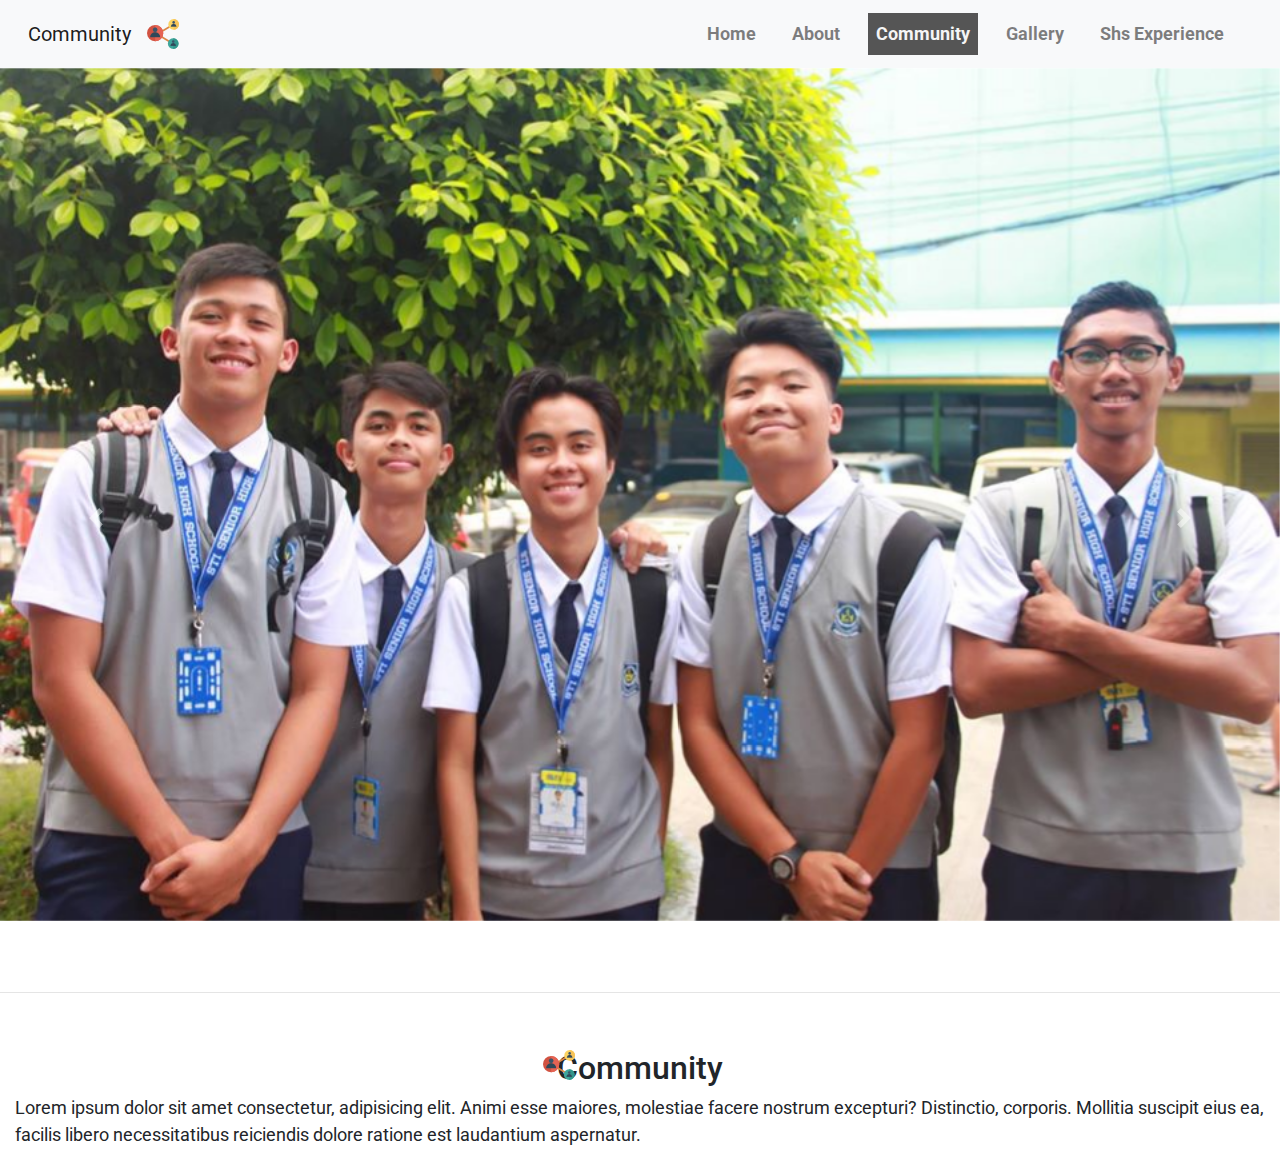
<file: community.html>
<!DOCTYPE html>
<html lang="en">
<head>
    <meta charset="UTF-8">
    <meta name="viewport" content="width=device-width, initial-scale=1.0">
    <title>Community</title>

    <!-- ======= Google Fonts ======= -->
   <link href="https://fonts.googleapis.com/css?family=Roboto&display=swap" rel="stylesheet">

      <!-- <link rel="stylesheet" href="assets/styling/bootstrap/css/bootstrap.min.css"> -->
  <link rel="stylesheet" href="https://stackpath.bootstrapcdn.com/bootstrap/4.4.1/css/bootstrap.min.css" integrity="sha384-Vkoo8x4CGsO3+Hhxv8T/Q5PaXtkKtu6ug5TOeNV6gBiFeWPGFN9MuhOf23Q9Ifjh" crossorigin="anonymous">
  <script src="https://code.jquery.com/jquery-3.4.1.slim.min.js" integrity="sha384-J6qa4849blE2+poT4WnyKhv5vZF5SrPo0iEjwBvKU7imGFAV0wwj1yYfoRSJoZ+n" crossorigin="anonymous"></script>
  <script src="https://cdn.jsdelivr.net/npm/popper.js@1.16.0/dist/umd/popper.min.js" integrity="sha384-Q6E9RHvbIyZFJoft+2mJbHaEWldlvI9IOYy5n3zV9zzTtmI3UksdQRVvoxMfooAo" crossorigin="anonymous"></script>
  <script src="https://stackpath.bootstrapcdn.com/bootstrap/4.4.1/js/bootstrap.min.js" integrity="sha384-wfSDF2E50Y2D1uUdj0O3uMBJnjuUD4Ih7YwaYd1iqfktj0Uod8GCExl3Og8ifwB6" crossorigin="anonymous"></script>
  <link rel="stylesheet" href="css/style.css">
</head>
<body>

    <header>
        <nav class="navbar navbar-expand-md navbar-light bg-light sticky-top">
            <div class="container-fluid">
                <a href="#" class="navbar-brand">Community</a>
                <img src="img/teamwork.png" class="size">
                <button class="navbar-toggler" type="button" data-toggle="collapse" data-target="#navbarResponsive">
                <span class="navbar-toggler-icon"></span>
              </button>
              <div class="collapse navbar-collapse" id="navbarResponsive">
                  <ul class="navbar-nav ml-auto">
                          <li class="nav-item">
                              <a href="index.html" class="nav-link">Home</a>
                          </li>
  
                          <li class="nav-item">
                              <a href="about.html" class="nav-link">About</a>
                          </li>
  
                          <li class="nav-item active">
                              <a href="community.html" class="nav-link">Community</a>
                          </li>
  
                          <li class="nav-item">
                              <a href="gallery.html" class="nav-link">Gallery</a>
                          </li>

                          <li class="nav-item">
                            <a href="shs.html" class="nav-link">Shs Experience</a>
                        </li>
                  </ul>
              </div>
            </div>
        </nav>
      </header>


      <div id="communityslides" class="carousel slide" data-ride="carousel">
        <ol class="carousel-indicators">
          <li data-target="#communityslides" data-slide-to="0" class="active"></li>
          <li data-target="#communityslides" data-slide-to="1"></li>
          <li data-target="#communityslides" data-slide-to="2"></li>
        </ol>
        <div class="carousel-inner">
          <div class="carousel-item active">
            <img src="img/37953402_841392259386270_9135590425812271104_o.jpg" class="d-block w-100" alt="...">
          </div>
          <div class="carousel-item">
            <img src="img/received_2362594503761415.jpeg" class="d-block w-100" alt="...">
          </div>
          <div class="carousel-item">
            <img src="img/70651445_2428598650553647_227853645754925056_n.jpg" class="d-block w-100" alt="...">
          </div>
        </div>
        <a class="carousel-control-prev" href="#communityslides" role="button" data-slide="prev">
          <span class="carousel-control-prev-icon" aria-hidden="true"></span>
          <span class="sr-only">Previous</span>
        </a>
        <a class="carousel-control-next" href="#communityslides" role="button" data-slide="next">
          <span class="carousel-control-next-icon" aria-hidden="true"></span>
          <span class="sr-only">Next</span>
        </a>
      </div>

      <hr class="my-4">

      <section class="container-fluid gallery">
        <div class="row justify-content-center">
            <div class="col-md-12">
                <img src="img/teamwork.png" class="imgteam">
                <h2 class="text-center">Community</h2>
                <p>Lorem ipsum dolor sit amet consectetur, adipisicing elit. Animi esse maiores, molestiae facere nostrum excepturi? Distinctio, corporis. Mollitia suscipit eius ea, facilis libero necessitatibus reiciendis dolore ratione est laudantium aspernatur.</p>
            </div>
        </div>
    </section>

      <script>
        $('.carousel').carousel({
            interval: 2000
        })
    </script>

</body>
</html>
</file>
<file: css/style.css>
/* @import url('https//fonts.googleapis.com/css?family=Poppins:400,500,700'); */
@import url('https://fonts.googleapis.com/css?family=Sriracha&display=swap');

html,body {
  height: 100%;
  width: 100%;
  font-family: 'Roboto', sans-serif;
}

.navbar {
  padding: .8rem;
}

.navbar-nav li {
  padding-right: 20px;
  font-weight: bolder;
}

li a:hover:not(.active) {
  background-color: #555;
  color: white !important;
}

.active a{
  background-color: #555;
  color: whitesmoke !important;
}

.nav-link {
  font-size: 1.1em !important;
}

.carousel-caption h1 {
  font-size: 500%;
  text-transform: uppercase;
  text-shadow: 1px 1px 10px #000;
}

.carousel-caption h2{
  font-size: 200%;
  font-weight: 600;
  text-shadow: 1px 1px 10px #ffffff;
  padding-bottom: 1rem;
}

.carousel-caption {
  color: black;
  display: flex;
  justify-content: center;
  align-items: center;
  flex-direction: column;
  text-align: center;
  bottom: 0;
  top: 0;
  left: 2rem;
  right: 0;
}

.carousel-inner img {
  width: 100%;
  height: 100%;
}

#slides,#communityslides {
  width: 100%;
  height: 100vh;
  overflow: hidden;
  position: relative;
}

.whereto p{
  position: relative;
  font-size: 1rem;
  top: 2rem;
}

p.lead {
  font-family: 'Sriracha', cursive;
  margin-top: 2rem;
  font-size: 1.1rem;
}

.h3 {
  text-align: center;
  padding: 2rem 0 2rem 0;
}

.shsimg {
  display: block;
  margin-left: auto;
  margin-right: auto;
}

.lightskyblue {
  background-color: #87CEFA;
}

.aliceblue{
  background-color: 	#F0F8FF;
}


.section {
  background-color: #F0FFF0;
}

.reserved {
  background-color: #778899;
}



/* .bg-light {
  background-color: transparent !important;
} */

img.size {
  height: 2rem;
  margin: 0 1.1rem 0 0;
}

/* Index */

.social a {
  font-size: 4.5em;
  padding: 3rem;
}

.fa-facebook {
  color: #3b5998;
}

.fa-twitter {
  color: #00aced;
}

.fa-instagram {
  color: #517fa4;
}

.fa-google-plus-g {
  color: #dd4b39;
}

.fa-youtube {
  color: #bb0000;
}



.fa-facebook:hover,
.fa-twitter:hover,
.fa-instagram:hover,
.fa-google-plus-g:hover,
.fa-youtube:hover {
  color: #d5d5d5;
}

/* Community */

.imgteam {
  margin-left: 33rem;
  top: 2rem;
  position: relative;
  /* margin-bottom: -2rem; */
}


/* Gallery */

#secdiv, .gallery {
  font-family: 'Roboto', sans-serif;
  font-size: 1.1rem;
}


.gallery {
  margin: 1rem 0 1rem 0;
}

/* Shs */

.imgshs {
  margin-left: 31rem;
  top: 2rem;
  position: relative;
}
</file>
